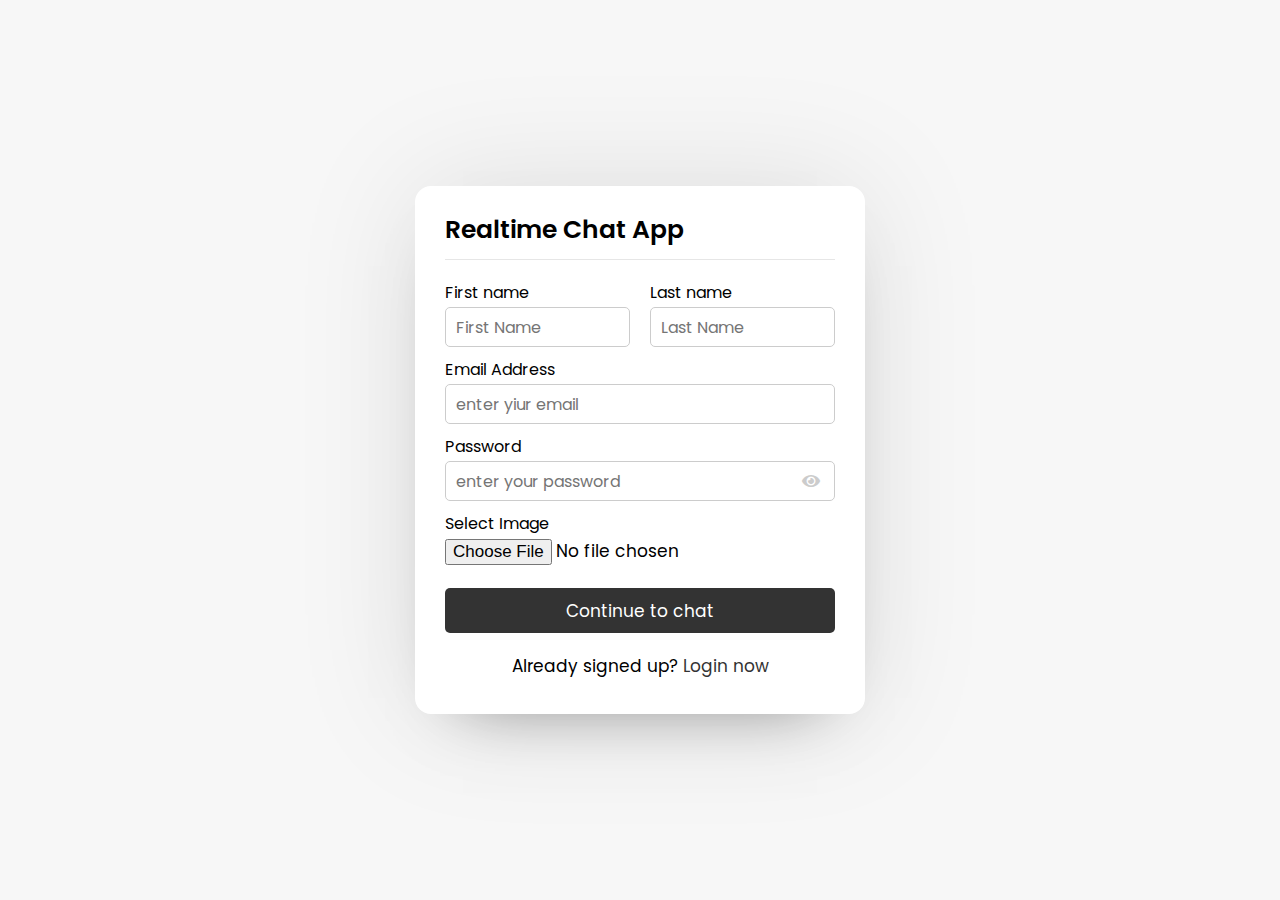
<file: index.html>
<!DOCTYPE html>
<html lang="en">
<head>
  <meta charset="UTF-8">
  <meta http-equiv="X-UA-Compatible" content="IE=edge">
  <meta name="viewport" content="width=device-width, initial-scale=1.0">
  <title>Real time chat app</title>
  <link rel="stylesheet" href="style.css">
  <link rel="stylesheet" href="https://cdnjs.cloudflare.com/ajax/libs/font-awesome/5.15.3/css/all.min.css"/>
</head>
<body>
  <div class="wrapper">
    <section class="form signup">
      <header>Realtime Chat App</header>
      <form action="#">
        <div class="error-txt">This is an error message!</div>
        <div class="name-details">
          <div class="field input">
            <label>First name</label>
            <input type="text" placeholder="First Name">
          </div>
          <div class="field input">
            <label>Last name</label>
            <input type="text" placeholder="Last Name">
          </div>
        </div>
        <div class="field input">
          <label>Email Address</label>
          <input type="text" placeholder="enter yiur email">
        </div>
        <div class="field input">
          <label>Password</label>
          <input type="password" placeholder="enter your password">
          <i class="fas fa-eye"></i>
        </div>
        <div class="field image">
          <label>Select Image</label>
          <input type="file">
        </div>
        <div class="field button">
          <input type="submit" value="Continue to chat">
        </div>
      </form>
      <div class="link">Already signed up? <a href="#">Login now</a></div>
    </section>
  </div>
  <script src="javascript/pass-show-hide.js"></script>
</body>
</html>
</file>
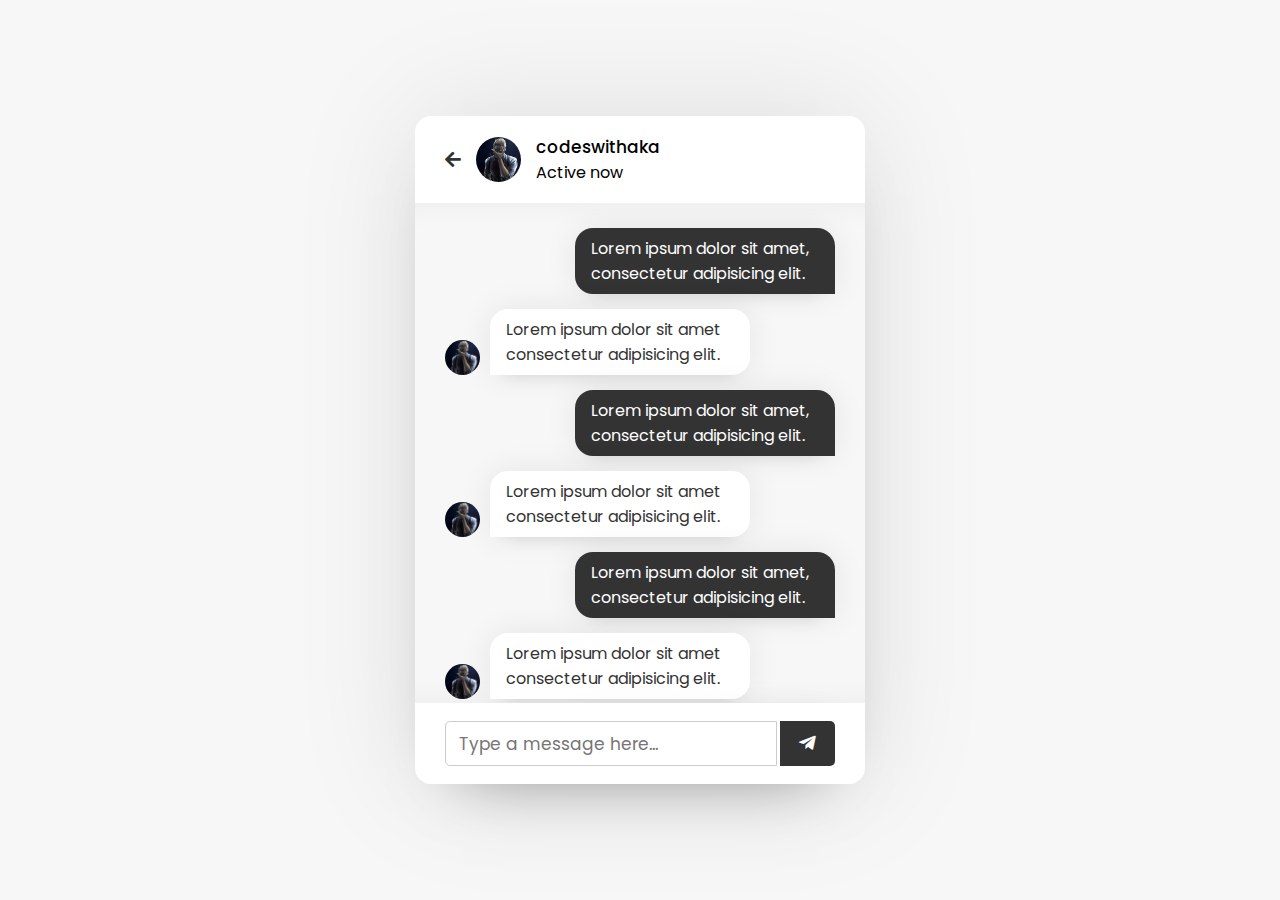
<file: chat.html>
<!DOCTYPE html>
<html lang="en">
<head>
  <meta charset="UTF-8">
  <meta http-equiv="X-UA-Compatible" content="IE=edge">
  <meta name="viewport" content="width=device-width, initial-scale=1.0">
  <title>Real time chat app</title>
  <link rel="stylesheet" href="style.css">
  <link rel="stylesheet" href="https://cdnjs.cloudflare.com/ajax/libs/font-awesome/5.15.3/css/all.min.css"/>
</head>
<body>
  <div class="wrapper">
    <section class="chat-area">
      <header>
        <a href="#" class="back-icon"><i class="fas fa-arrow-left"></i></a>
        <img src="img.jpg" alt="">
          <div class="details">
            <span>codeswithaka</span>
            <p>Active now</p>
          </div>  
      </header>
      <div class="chat-box">
        <div class="chat outgoing">
          <div class="details">
            <p>Lorem ipsum dolor sit amet, consectetur adipisicing elit.</p>
          </div>
        </div>
        <div class="chat incoming">
          <img src="img.jpg" alt="">
          <div class="details">
            <p>Lorem ipsum dolor sit amet consectetur adipisicing elit.</p>
          </div>
        </div>
        <div class="chat outgoing">
          <div class="details">
            <p>Lorem ipsum dolor sit amet, consectetur adipisicing elit.</p>
          </div>
        </div>
        <div class="chat incoming">
          <img src="img.jpg" alt="">
          <div class="details">
            <p>Lorem ipsum dolor sit amet consectetur adipisicing elit.</p>
          </div>
        </div>
        <div class="chat outgoing">
          <div class="details">
            <p>Lorem ipsum dolor sit amet, consectetur adipisicing elit.</p>
          </div>
        </div>
        <div class="chat incoming">
          <img src="img.jpg" alt="">
          <div class="details">
            <p>Lorem ipsum dolor sit amet consectetur adipisicing elit.</p>
          </div>
        </div>
        <div class="chat outgoing">
          <div class="details">
            <p>Lorem ipsum dolor sit amet, consectetur adipisicing elit.</p>
          </div>
        </div>
        <div class="chat incoming">
          <img src="img.jpg" alt="">
          <div class="details">
            <p>Lorem ipsum dolor sit amet consectetur adipisicing elit.</p>
          </div>
        </div>
      </div>
      <form action="#" class="typing-area">
        <input type="text" placeholder="Type a message here...">
        <button><i class="fab fa-telegram-plane"></i></button>
      </form>
    </section>
  </div>
</body>
</html>
</file>
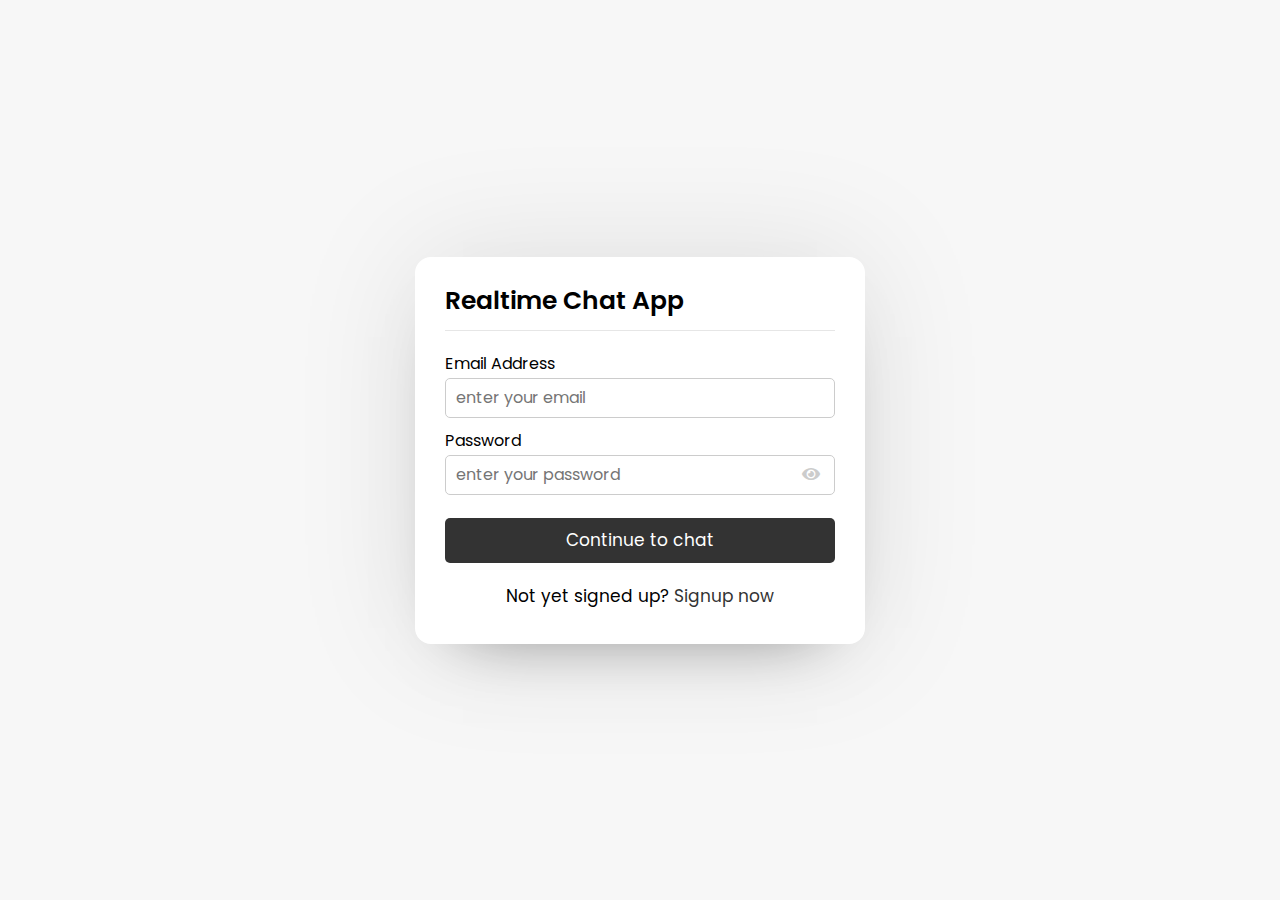
<file: login.html>
<!DOCTYPE html>
<html lang="en">
<head>
  <meta charset="UTF-8">
  <meta http-equiv="X-UA-Compatible" content="IE=edge">
  <meta name="viewport" content="width=device-width, initial-scale=1.0">
  <title>Real time chat app</title>
  <link rel="stylesheet" href="style.css">
  <link rel="stylesheet" href="https://cdnjs.cloudflare.com/ajax/libs/font-awesome/5.15.3/css/all.min.css"/>
</head>
<body>
  <div class="wrapper">
    <section class="form login">
      <header>Realtime Chat App</header>
      <form action="#">
        <div class="error-txt">This is an error message!</div>
        <div class="field input">
          <label>Email Address</label>
          <input type="text" placeholder="enter your email">
        </div>
        <div class="field input">
          <label>Password</label>
          <input type="password" placeholder="enter your password">
          <i class="fas fa-eye"></i>
        </div>
        
        <div class="field button">
          <input type="submit" value="Continue to chat">
        </div>
      </form>
      <div class="link">Not yet signed up? <a href="#">Signup now</a></div>
    </section>
  </div>

  <script src="javascript/pass-show-hide.js"></script>
</body>
</html>
</file>
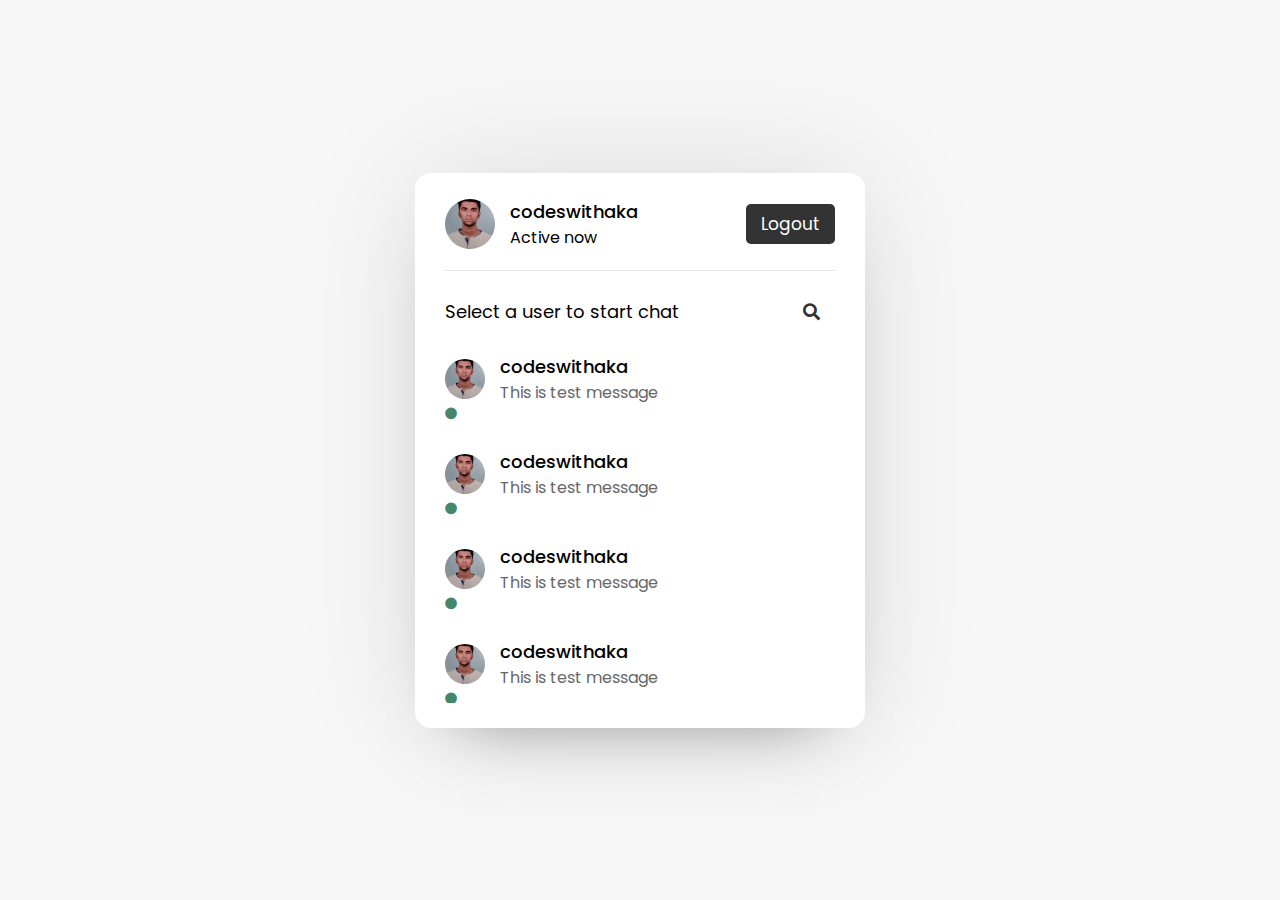
<file: users.html>
<!DOCTYPE html>
<html lang="en">
<head>
  <meta charset="UTF-8">
  <meta http-equiv="X-UA-Compatible" content="IE=edge">
  <meta name="viewport" content="width=device-width, initial-scale=1.0">
  <title>Real time chat app</title>
  <link rel="stylesheet" href="style.css">
  <link rel="stylesheet" href="https://cdnjs.cloudflare.com/ajax/libs/font-awesome/5.15.3/css/all.min.css"/>
</head>
<body>
  <div class="wrapper">
    <section class="users">
      <header>
        <div class="content">
          <img src="profile.jpg" alt="">
          <div class="details">
            <span>codeswithaka</span>
            <p>Active now</p>
          </div>
        </div>
        <a href="#" class="logout">Logout</a>  
      </header>
      <div class="search">
        <span class="text">Select a user to start chat</span>
        <input type="text" placeholder="enter name to search...">
        <button><i class="fas fa-search"></i></button>
      </div>
      <div class="users-list">
        <a href="#">
          <div class="content">
            <img src="profile.jpg" alt="">
            <div class="details">
              <span>codeswithaka</span>
              <p>This is test message</p>
            </div>
          </div>
          <div class="status-dot"><i class="fas fa-circle"></i></div>
        </a>
        <a href="#">
          <div class="content">
            <img src="profile.jpg" alt="">
            <div class="details">
              <span>codeswithaka</span>
              <p>This is test message</p>
            </div>
          </div>
          <div class="status-dot"><i class="fas fa-circle"></i></div>
        </a>
        <a href="#">
          <div class="content">
            <img src="profile.jpg" alt="">
            <div class="details">
              <span>codeswithaka</span>
              <p>This is test message</p>
            </div>
          </div>
          <div class="status-dot"><i class="fas fa-circle"></i></div>
        </a>
        <a href="#">
          <div class="content">
            <img src="profile.jpg" alt="">
            <div class="details">
              <span>codeswithaka</span>
              <p>This is test message</p>
            </div>
          </div>
          <div class="status-dot"><i class="fas fa-circle"></i></div>
        </a>
        <a href="#">
          <div class="content">
            <img src="profile.jpg" alt="">
            <div class="details">
              <span>codeswithaka</span>
              <p>This is test message</p>
            </div>
          </div>
          <div class="status-dot"><i class="fas fa-circle"></i></div>
        </a>
      </div>
    </section>
  </div>


  <script src="javascript/users.js"></script>
</body>
</html>
</file>
<file: style.css>
@import url('https://fonts.googleapis.com/css2?family=Poppins:ital,wght@0,200;1,200&display=swap');
*{
  margin: 0;
  padding: 0;
  box-sizing: border-box;
  text-decoration: none;
  font-family: 'Poppins', sans-serif;
}
body{
  display: flex;
  align-items: center;
  justify-content: center;
  min-height: 100vh;
  background: #f7f7f7;
}
.wrapper{
  background: #fff;
  width: 450px;
  border-radius: 16px;
  box-shadow: 0 0 128px 0 rgba(0,0,0,0.1),
              0 32px 64px -48px rgba(0,0,0,0.5);
}
/* signup form css code */
.form{
  padding: 25px 30px;
}
.form header{
  font-size: 25px;
  font-weight: 600;
  padding-bottom: 10px;
  border-bottom: 1px solid #e6e6e6;
}
.form form{
  margin: 20px 0;
}
.form form .error-txt{
  color: #721c24;
  background: #f8d7da;
  padding: 8px 10px;
  text-align: center;
  border-radius: 5px;
  margin-bottom: 10px;
  border: 1px solid #f5c6cb;
  display: none;
}
.form form .name-details{
  display: flex;
}
form .name-details .field:first-child{
  margin-right: 10px;
}
form .name-details .field:last-child{
  margin-left: 10px;
}
.form form .field{
  display: flex;
  position: relative;
  flex-direction: column;
  margin-bottom: 10px;
}
.form form .field label{
  margin-bottom: 2px;
}
.form form .field input{
  outline: none;
}
.form form .input input{
  height: 40px;
  width: 100%;
  font-size: 16px;
  padding: 0 10px;
  border: 1px solid #ccc;
  border-radius: 5px;
}
.form form .image input{
  font-size: 17px;
}
.form form .button input{
  margin-top: 13px;
  height: 45px;
  border: none;
  font-size: 17px;
  font-weight: 400;
  background: #333;
  color: #fff;
  border-radius: 5px;
  cursor: pointer;
}
.form form .field i{
  position: absolute;
  right: 15px;
  color: #ccc;
  top: 70%;
  transform: translateY(-50%);
}
.form form .field i.active::before{
  color: #333;
  content: "\f070";
}
.form .link{
  text-align: center;
  margin: 10px 0;
  font-size: 17px;
}
.form .link a{
  color: #333;
}
.form .link a:hover{
  text-decoration: underline;
}

/* Users area CSS code */
.users{
  padding: 25px 30px;
}
.users header{
  display: flex;
  align-items: center;
  padding-bottom: 20px;
  justify-content: space-between;
  border-bottom: 1px solid #e6e6e6;
}
.wrapper img{
  object-fit: cover;
  border-radius: 50%;
}
:is(.users, .users-list) .content{
  display: flex;
  align-items: center;
}
.users header .content img{
  height: 50px;
  width: 50px;
}
:is(.users, .users-list) .details{
  color: #000;
  margin-left: 15px;
}
:is(.users, .users-list) .details span{
  font-size: 18px;
  font-weight: 500;
}
.users header .logout{
  color: #fff;
  font-size: 17px;
  padding: 7px 15px;
  background: #333;
  border-radius: 5px;
}
.users .search{
  margin: 20px 0;
  display: flex;
  position: relative;
  align-items: center;
  justify-content: space-between;
 
}
.users .search .text{
  font-size: 18px;
} 
.users .search input{
  position: absolute;
  height: 42px;
  width: calc(100% - 50px);
  border: 1px solid #ccc;
  padding: 0 13px;
  font-size: 16px;
  border-radius: 5px 0 0 5px;
  outline: none;
  opacity: 0;
  pointer-events: none;
  transition: all 0.3s ease;
}
.users .search input.active{
  opacity: 1;
  pointer-events: auto;
}
.users .search button{
  width: 47px;
  height: 42px;
  border: none;
  outline: none;
  color: #333;
  background: #fff;
  cursor: pointer;
  font-size: 17px;
  border-radius: 0 5px 5px 0;
  transition: all 0.2s ease;

}
.users .search button.active{
  color: #fff;
  background: #333;
}
.users .search button.active i::before{
  content: "\f00d";
}
.users-list{
  max-height: 350px;
  overflow-y: auto;
}
:is(.users-list, .chat-box)::-webkit-scrollbar{
  width: 0px;
}
.users-list a{
  margin-bottom: 15px;
  page-break-after: 10px;
  padding-right: 15px;
  border-bottom-color: #f1f1f1;
}
.users-list a:last-child{
  border: none;
  margin-bottom: 0px;
}
.users-list a .content img{
  height: 40px;
  width: 40px;
}
.users-list a .content p{
  color: #67676a;
}
.users-list a .status-dot{
  font-size: 12px;
  color: #468669;
}
/* We'll use this class name in php to show offline status  */
.users-list a .status-dot.offline{
  color: #ccc;
}
/* Chat area css code  */
.chat-area header{
  display: flex;
  align-items: center;
  padding: 18px 30px;

}
.chat-area header .back-icon{
  font-size: 18px;
  color: #333;
}
.chat-area header img{
  height: 45px;
  width: 45px;
  margin: 0 15px;
}
.chat-area header span{
  font-size: 17px;
  font-weight: 500;
}
.chat-box{
  height: 500px;
  background: #f7f7f7;
  overflow-y: auto;
  padding: 10px 30px 20px 30px;
  box-shadow: inset 0 32px 32px -32px rgb(0 0 0 / 5%),
              inset 0 -32px 32px -32px rgb(0 0 0 / 5%);
}
.chat-box .chat{
  margin: 15px 0;
}
.chat-box .chat p{
  word-wrap: break-word;
  padding: 8px 16px;
  box-shadow: 0 0 32px rgb(0 0 0 / 8% ),
  0 16px 16px -16px rgb(0 0 0 / 10%);
}

.chat-box .outgoing{
  display: flex;
}
.outgoing .details{
  margin-left: auto;
  max-width: calc(100% - 130px);
}
.outgoing .details p{
  background: #333;
  color: #fff;
  border-radius: 18px 18px 0 18px;
}
.chat-box .incoming{
  display: flex;
  align-items: flex-end;
}
.chat-box .incoming img{
  height: 35px;
  width: 35px;
}
.incoming .details{
  margin-left: 10px;
  margin-right: auto;
  max-width: calc(100% - 130px);
}
.incoming .details p{
  background: #fff;
  color: #333;
  border-radius: 18px 18px 18px 0;
}
.chat-area .typing-area{
  padding: 18px 30px;
  display: flex;
  justify-content: space-between;
}
.typing-area input{
  height: 45px;
  width: calc(100% - 58px);
  font-size: 17px;
  border: 1px solid #ccc;
  padding: 0 13px;
  border-radius: 5px 0 0 5px;
  outline: none;
}
.typing-area button{
  width: 55px;
  border: none;
  outline: none;
  background: #333;
  color: #fff;
  font-size: 19px;
  cursor: pointer;
  border-radius: 0 5px 5px 0;
}
</file>
